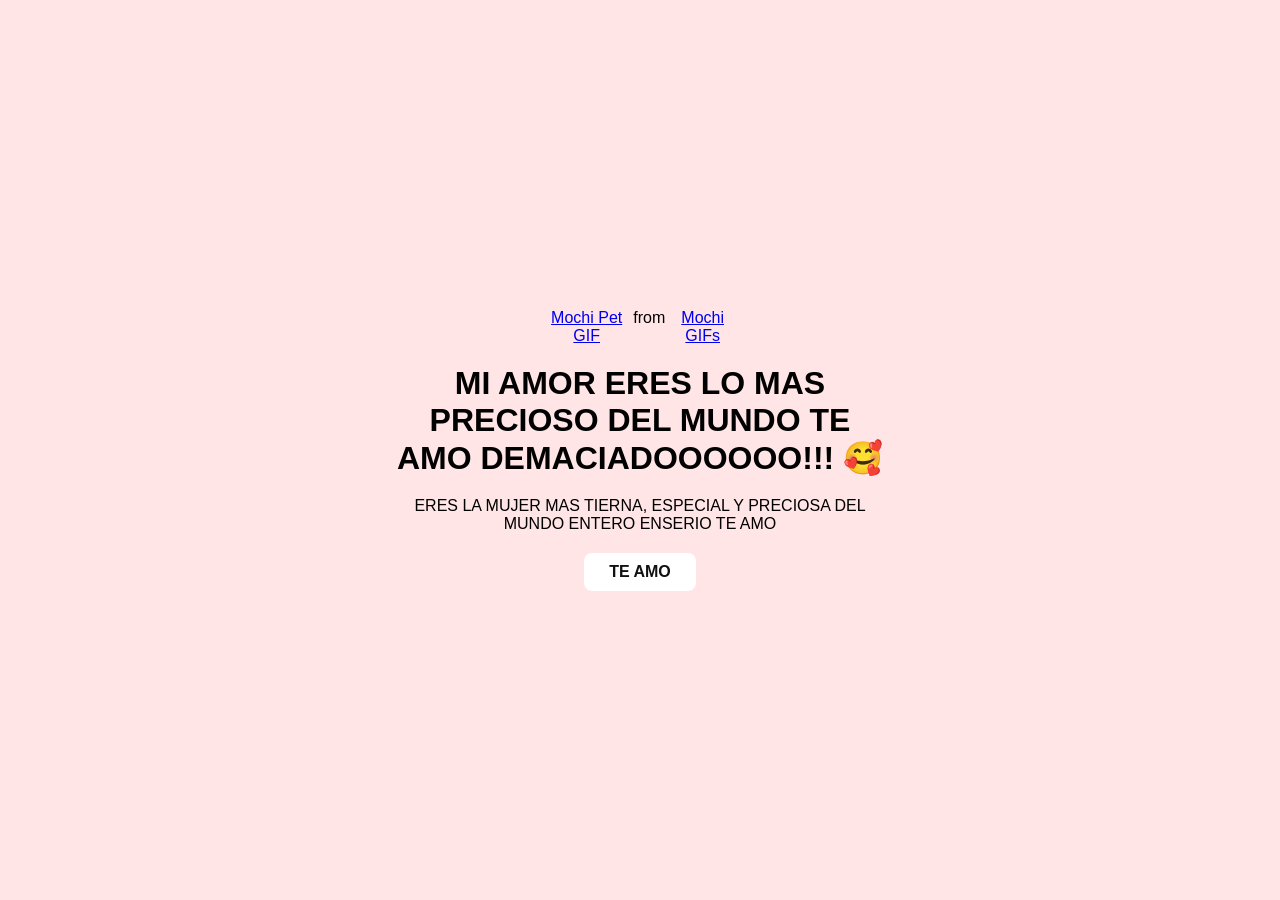
<file: index.html>
<!DOCTYPE html>
<html lang="en">
<head>
    <meta charset="UTF-8">
    <meta name="viewport" content="width=device-width, initial-scale=1.0">
    <link rel="stylesheet" href="style.css">
    <title>Te gustaria salir conmigo?</title>
</head>
<body>
    <div class="container">
        <div class="tenor-gif-embed" data-postid="2871482820979272488" data-share-method="host" data-aspect-ratio="1.28351" data-width="100%"><a href="https://tenor.com/view/mochi-pet-mochi-cat-cute-squiddy-gif-2871482820979272488">Mochi Pet GIF</a>from <a href="https://tenor.com/search/mochi-gifs">Mochi GIFs</a></div> <script type="text/javascript" async src="https://tenor.com/embed.js"></script>
        <h1>MI AMOR ERES LO MAS PRECIOSO DEL MUNDO TE AMO DEMACIADOOOOOO!!! 🥰</h1>
        <p>ERES LA MUJER MAS TIERNA, ESPECIAL Y PRECIOSA DEL MUNDO ENTERO ENSERIO TE AMO</p>
        <div class="btn">
            <a href="CARTITA.html"><strong>TE AMO</strong></a>
        </div>
    </div>
</body>
</html>
</file>
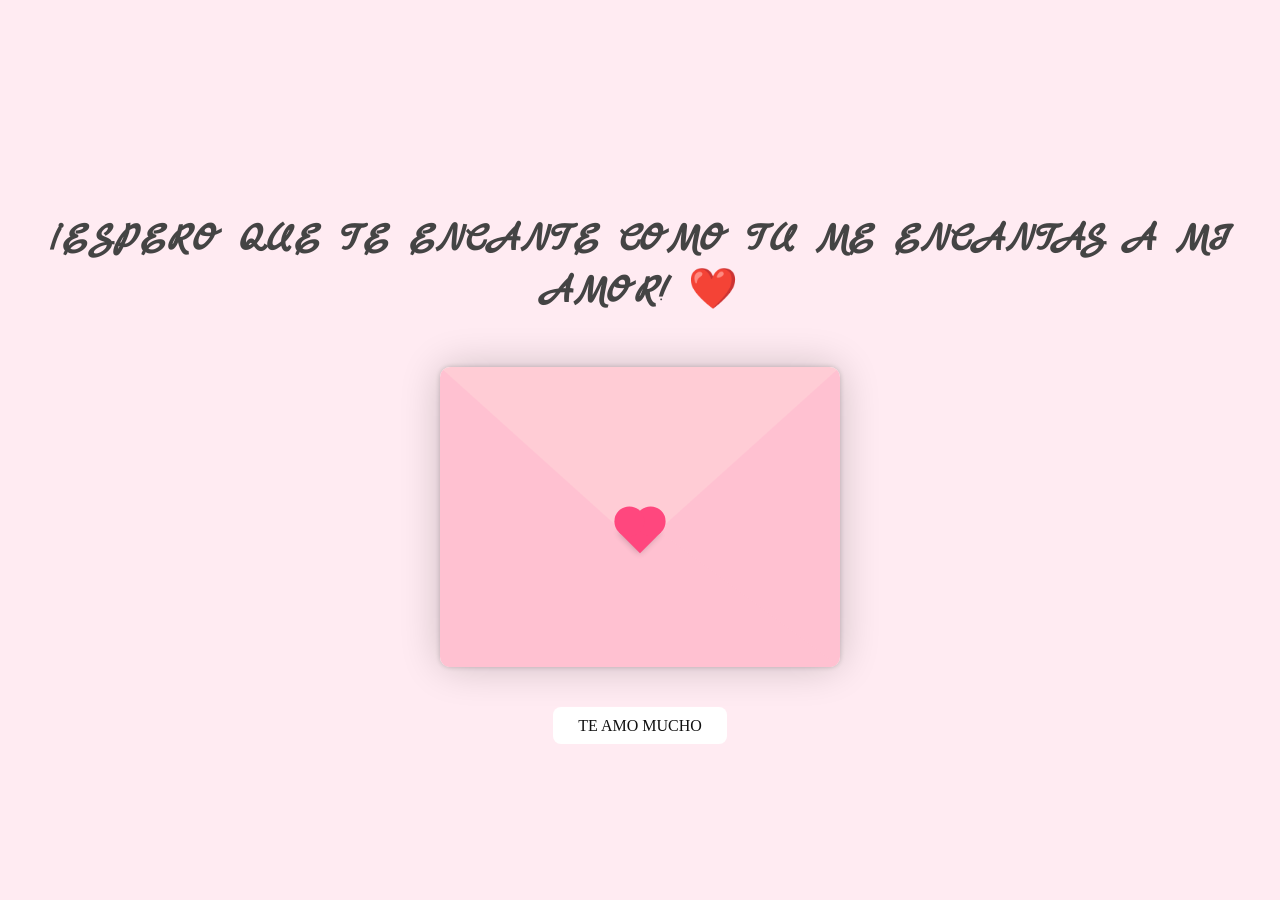
<file: CARTITA.html>
<!DOCTYPE html>
<html lang="en">
<head>
    <meta charset="UTF-8">
    <meta name="viewport" content="width=device-width, initial-scale=1.0">
    <link rel="preconnect" href="https://fonts.googleapis.com">
    <link rel="preconnect" href="https://fonts.gstatic.com" crossorigin>
    <link href="https://fonts.googleapis.com/css2?family=Marck+Script&display=swap" rel="stylesheet">
    <link rel="stylesheet" href="style1.css">
    <title>Carta de </title>
</head>
<body>
    <h1>¡ESPERO QUE TE ENCANTE COMO TU ME ENCANTAS A MI AMOR! ❤️</h1>
    <div class="container">
        <div class="envelope-wrapper ">
            <div class="envelope">
                <div class="letter">
                    <div class="text">
                        <strong>MI ESPOSA AMADA</strong>
                        <p>
                            Hoy te queria recordar cuanto te amo <strong>mi rallito de sol</strong>, el día en que te conoci <em>me encantaste</em>, y decidi que quiero pasar el resto de mi vida a tu lado <strong>te amo</strong> y te amare por siempre y para siempre <strong>mi diosa adorada</strong> cada dia que paso contigo creeme que me haces el hombre mas feliz de todo el mundo no hay comparacion con lo que me haces sentir todos y cada uno de los dias de mi vida, eres maravillosa, linda, inteligente, divertida, me encanta tu mirada, me encanta tucuerpo, me encanta tu sonrriza y me encanta todo de ti amor creeme que no hay nada en este mundo que yo quiera que no sea estar a tu lado quiero pasar nuestras vidas juntos viviendo pato aventuras y amandonos a cada instante enserio que no hay nada que le pueda pedir a esta vida mas que tu compañia para vivirla <strong>TE AMO DEMACIADO Y TE AMARE ETERNAMENTE MI ESPOCITA.</strong> <br> <strong>me haces tan feliz</strong>, mi <em>solecito</em>. <br> Con mucho <strong>amor</strong>, <br> Tu programador enamorado. <br> <span style="font-size: 0.9em; color: grey;">PD: Si esta carta fuera un programa, su salida sería:</span> <br> <code>"Eres lo mejor que me ha pasado."</code>
                        </p>
                    </div>
                </div>
            </div>
            <div class="heart"></div>
            <div class="tap-right"></div>
            <div class="tap-left"></div>
        </div>
    </div>

    <div class="btn">
            <a href="fotitos.html">TE AMO MUCHO</a>
    </div>
    
    <script src="script.js"></script>
</body>
</html>
</file>
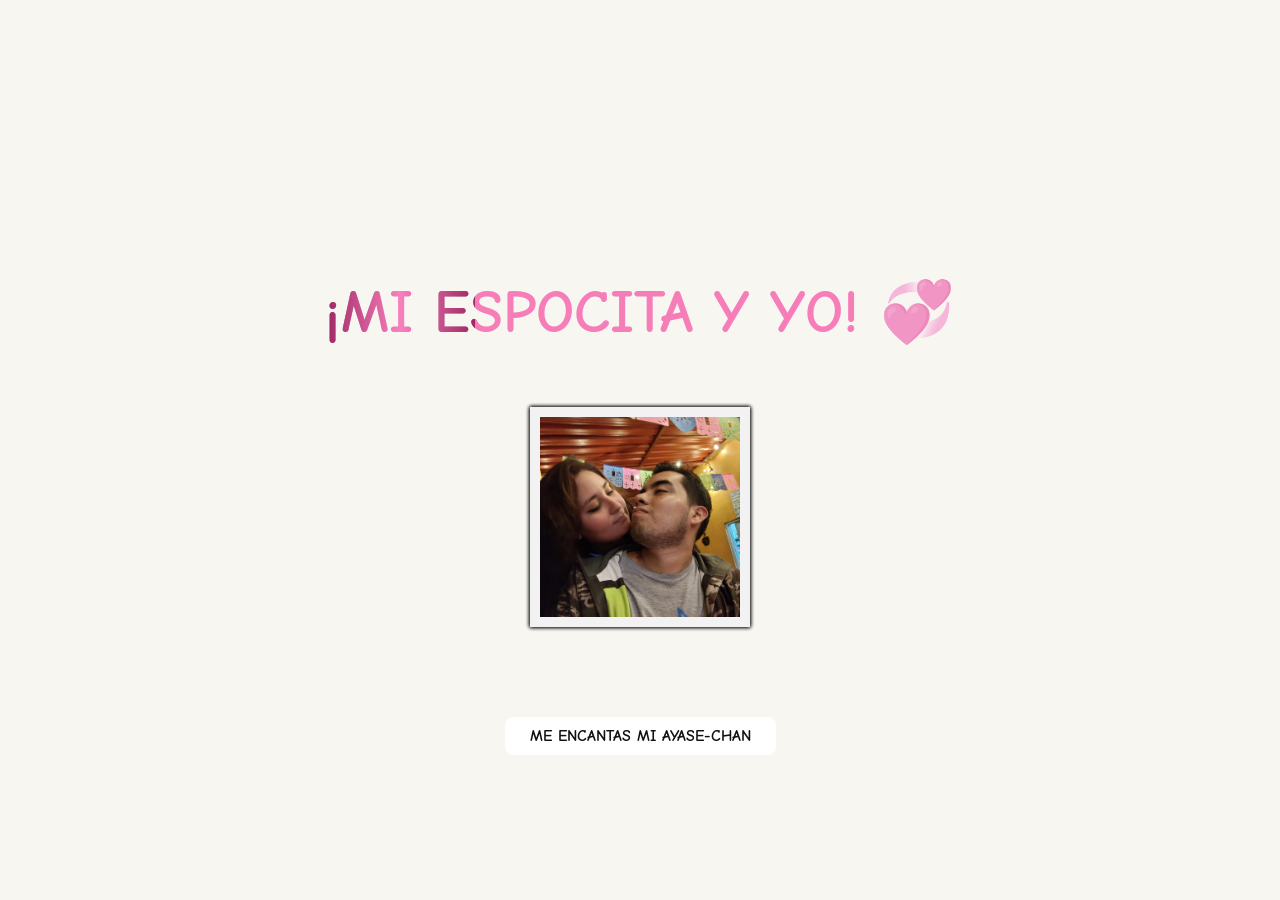
<file: fotitos.html>
<!DOCTYPE html>
<html lang="en">
<head>
  <meta charset="UTF-8">
  <meta name="viewport" content="width=device-width, initial-scale=1.0">
  <title>Sorpresa Fotos San Valentin</title>
  <link rel="stylesheet" href="style2.css">
  <link rel="preconnect" href="https://fonts.googleapis.com">
  <link rel="preconnect" href="https://fonts.gstatic.com" crossorigin>
  <link href="https://fonts.googleapis.com/css2?family=Comic+Neue:wght@300;400;700&display=swap" rel="stylesheet">
</head>
<body>

    <div id="encabezado-container">
        <div id="brillo">¡MI ESPOCITA Y YO! 💞</div>
    </div>
    
    <div class="galeria">
        <img src="img/1.jpeg" >
        <img src="img/2.jpeg" >
        <img src="img/3.jpeg" >
        <img src="img/4.jpeg" >
        <img src="img/5.jpeg" >
    </div>

    <div class="btn">
    <a href="index.html "><strong>ME ENCANTAS MI AYASE-CHAN</strong></a>
    </div>
    
   
</body>


</html>
</file>
<file: style.css>
* {
    margin: 0;
    padding: 0;
    box-sizing: border-box;
    font-family: sans-serif;
}

body {
    position: relative;
    width: 100%;
    min-height: 100vh;
    display: flex;
    justify-content: center;
    align-items: center;
    background-color: #ffe5e5;
}

.container {
    display: flex;
    flex-direction: column;
    text-align: center;
    align-items: center;
    gap: 20px;
    max-width: 500px;
    margin: 20px;
}

.container .tenor-gif-embed {
    display: flex;
    max-width: 200px;
}

.container .btn {
    display: flex;
    gap: 25px;
}

.btn a {
    text-decoration: none;
    color: #111;
    background: #fff;
    padding: 10px 25px;
    border-radius: 8px;
    box-shadow: 0.5rem 1rem 3rem hsl(0, 0, 0,0.3);

}
</file>
<file: style1.css>
* {
    margin: 0;
    padding: 0;
    box-sizing: border-box;
}

:root {
    --primary: #fff;
    --bg-color: #ffebf2; /* Soft pink background */
    --bg-envelope-color: #ffe3ed; /* Light pink envelope */
    --envelope-tab: #ffccd5; /* Darker pink tab */
    --envelope-cover: #ffc1d1; /* Medium pink cover */
    --shadow-color: rgba(0, 0, 0, 0.2);
    --txt-color:  #003049; /* Deep red text */
    --heart-color: #ff477e; /* Bright pink heart */
}

body {
    background: var(--bg-color);
    display: flex;
    align-items: center;
    justify-content: center;
    flex-direction: column;
    height: 100vh;
}

h1 {
    font-family: "Marck Script", serif;
    text-align: center;
    font-size: 40px;
    margin-bottom: 50px;
    color: #444;
}

.container {
    width: 400px;
}

.container > .envelope-wrapper {
    position: relative;
    background-color: var(--bg-envelope-color);
    box-shadow: 0 0 40px var(--shadow-color);
    border-radius: 15px;
}

.envelope-wrapper > .envelope {
    position: relative;
    width: 400px;
    height: 300px;
}

.envelope-wrapper > .envelope::before {
    content: "";
    position: absolute;
    top: 0;
    left: 0;
    right: 0;
    z-index: 4;
    border-top: 180px solid var(--envelope-tab);
    border-right: 200px solid transparent;
    border-left: 200px solid transparent;
    transform-origin: top;
    transition: all 0.5s ease-in-out 0.7s;
    border-radius: 10px;
}



.tap-right {
    position: absolute;
    top: 0;
    right: 0;
    width: 100%;
    height: 100%;
    clip-path: polygon(100% 0, 0 100%, 100% 100%);
    transform: rotate(-90deg,90deg);
    border-bottom-right-radius: 10px;
    border-top-right-radius: 10px;
    border-bottom-left-radius: 10px;
    background-color: var(--envelope-cover);
}

.btn a {
    text-decoration: none;
    position: relative;
    top: 50px;
    color: #111;
    background: #fff;
    padding: 10px 25px;
    border-radius: 8px;
    box-shadow: 0.5rem 1rem 3rem hsl(0, 0, 0,0.3);

}

.tap-left {
    position: absolute;
    top: 0;
    left: 0;
    width: 100%;
    height: 100%;
    clip-path: polygon(0 0, 0% 100%, 100% 100%);
    background-color: var(--envelope-cover);
    transform: rotate(90deg, -90deg);
    border-top-left-radius: 10px;
    border-bottom-left-radius: 10px;
    border-bottom-right-radius: 10px;
}
  

.envelope-wrapper.disable-envelope .envelope::before {
    pointer-events: none;
}


.envelope > .letter {
    position: absolute;
    bottom: 0;
    width: 100%;
    height: 100%;
    background: var(--primary);
    text-align: center;
    box-shadow: 0 0 5px var(--shadow-color);
    padding: 20px;
    border-radius: 10px;
    transition: transform .5s ease-in-out;

}

.envelope > .letter > .text {
    font-family: "Gill Sans", "Gill Sans MT", Calibri, "Trebuchet MS", sans-serif;
    color: var(--txt-color);
    text-align: left;
    font-size: 12px;
    border: 3px dotted var(--txt-color);
    padding: 10px;
    height: 100%;
    line-height: 16px;
    cursor: pointer;
    overflow: scroll;
}

.heart {
    position: absolute;
    top: 50%;
    left: 50%;
    width: 30px;
    height: 30px;
    background: var(--heart-color);
    transform: translate(-50%, 0%) rotate(45deg);
    transition: transform 0.5s ease-in-out 1s;
    box-shadow: 0 1px 6px var(--shadow-color);
    cursor: pointer;
    z-index: 999;
}

.heart:before,
.heart:after {
    content: "";
    position: absolute;
    width: 30px;
    height: 30px;
    background-color: var(--heart-color);
    border-radius: 80%;
}

.heart:before {
    top: -15px;
}
  
.heart:after {
    right: 15px;
}

.flap > .envelope:before {
    transform: rotateX(180deg);
    z-index: 0;
}

.flap > .heart {
    transform: rotate(90deg);
    transition-delay: 0.4s;
}

.letter.letter-opening {
    transform: translateY(-290px);
    animation-delay: 0.5s;
    transition: transform .5s ease-in-out;
}

.letter.closing-letter {
    transform: translateY(-290px);
    transition: transform .5s ease-in-out;
    z-index: 10000;
}

.letter.opened{
    z-index: 10000;
}

::-webkit-scrollbar {
    width: 8px; 
}

::-webkit-scrollbar-track {
    background: transparent; 
    border-radius: 4px;
}

::-webkit-scrollbar-thumb {
    background: var(--envelope-cover); 
    border-radius: 4px;
}

::-webkit-scrollbar-thumb:hover {
    background: var(--heart-color); 
}

@media  screen and  (max-width: 400px){
    .container {
        width: 300px;
    }

    
    .envelope-wrapper > .envelope {
        position: relative;
        width: 300px;
        height: 250px;
    }

    .tap-left,
    .tap-right{
        width: 100%;
    }

    
    .envelope-wrapper > .envelope::before {
        border-top: 150px solid var(--envelope-tab);
        border-right: 150px solid transparent;
        border-left: 150px solid transparent;
}

}
</file>
<file: style2.css>
* {
    margin: 0;
    padding: 0;
    box-sizing: border-box;
    font-family: "Comic Neue", serif;
}

body {
    min-height: 100vh;
    display: flex;
    place-content: center;
    background: #f8f6f1;
    flex-direction: column;
    align-items: center;
    justify-content: center;
    overflow: hidden;
}

#encabezado-container {
    display: flex;
    place-content: center;
    justify-content: center;
    align-items: center;
    margin-top: 20px;
    margin-bottom: 60px;
}

#brillo {
    font-size: 60px;
    font-weight: bold;
    color: rgba(255, 0, 102, 0.3);
    z-index: 10;
    background: -webkit-gradient(linear, left top, right top, from(#222), to(#222), color-stop(0.5, #fff)) 0 0 no-repeat;
    -webkit-background-size: 150px;
    -webkit-background-clip: text;
    -webkit-animation-name: brillo;
    -webkit-animation-duration: 3s;
    -webkit-animation-iteration-count: infinite;
    text-shadow: 0 0px 0px rgba(233, 85, 189, 0.419);
}

@-webkit-keyframes brillo {
    0%, 10% { background-position: -1000px; }
    20% { background-position: top left; }
    90% { background-position: top right; }
    100% { background-position: 1000px; }
}

.galeria {
    --d: 10s; 
    display: grid;
    place-items: center;
    width: 220px;
}

.galeria > img {
    grid-area: 1/1;
    width: 100%;
    aspect-ratio: 1;
    object-fit: cover;
    border: 10px solid #f2f2f2;
    box-shadow: 0 0 4px #0007;
    z-index: 2;
    animation: slide var(--d) infinite, z-order var(--d) infinite steps(1);
}

.galeria img:last-child {
    animation-name: slide, z-order-last;
}

.galeria > img:nth-child(1) { animation-delay: calc(0 * var(--d)); --r: 16deg; }
.galeria > img:nth-child(2) { animation-delay: calc(-0.2 * var(--d)); --r: -1deg; }
.galeria > img:nth-child(3) { animation-delay: calc(-0.4 * var(--d)); --r: -19deg; }
.galeria > img:nth-child(4) { animation-delay: calc(-0.6 * var(--d)); --r: 6deg; }
.galeria > img:nth-child(5) { animation-delay: calc(-0.8 * var(--d)); --r: -8deg; }

@keyframes slide {
    10% { transform: translateX(120%) rotate(var(--r)); }
    0%, 100%, 20% { transform: translateX(0%) rotate(var(--r)); }
}

@keyframes z-order {
    10%, 20% { z-index: 1; }
    80% { z-index: 2; }
}

@keyframes z-order-last {
    10%, 20% { z-index: 1; }
    90% { z-index: 2; }
}

@media only screen and (max-width: 600px) {
    #brillo { font-size: 22px; }
    
    .galeria {
        width: 150px;
        margin-left: 60px;
    }
}

.btn a {
    text-decoration: none;
    position: relative;
    top: 100px;
    color: #111;
    background: #fff;
    padding: 10px 25px;
    border-radius: 8px;
    box-shadow: 0.5rem 1rem 3rem hsl(0, 0, 0,0.3);

}
</file>
